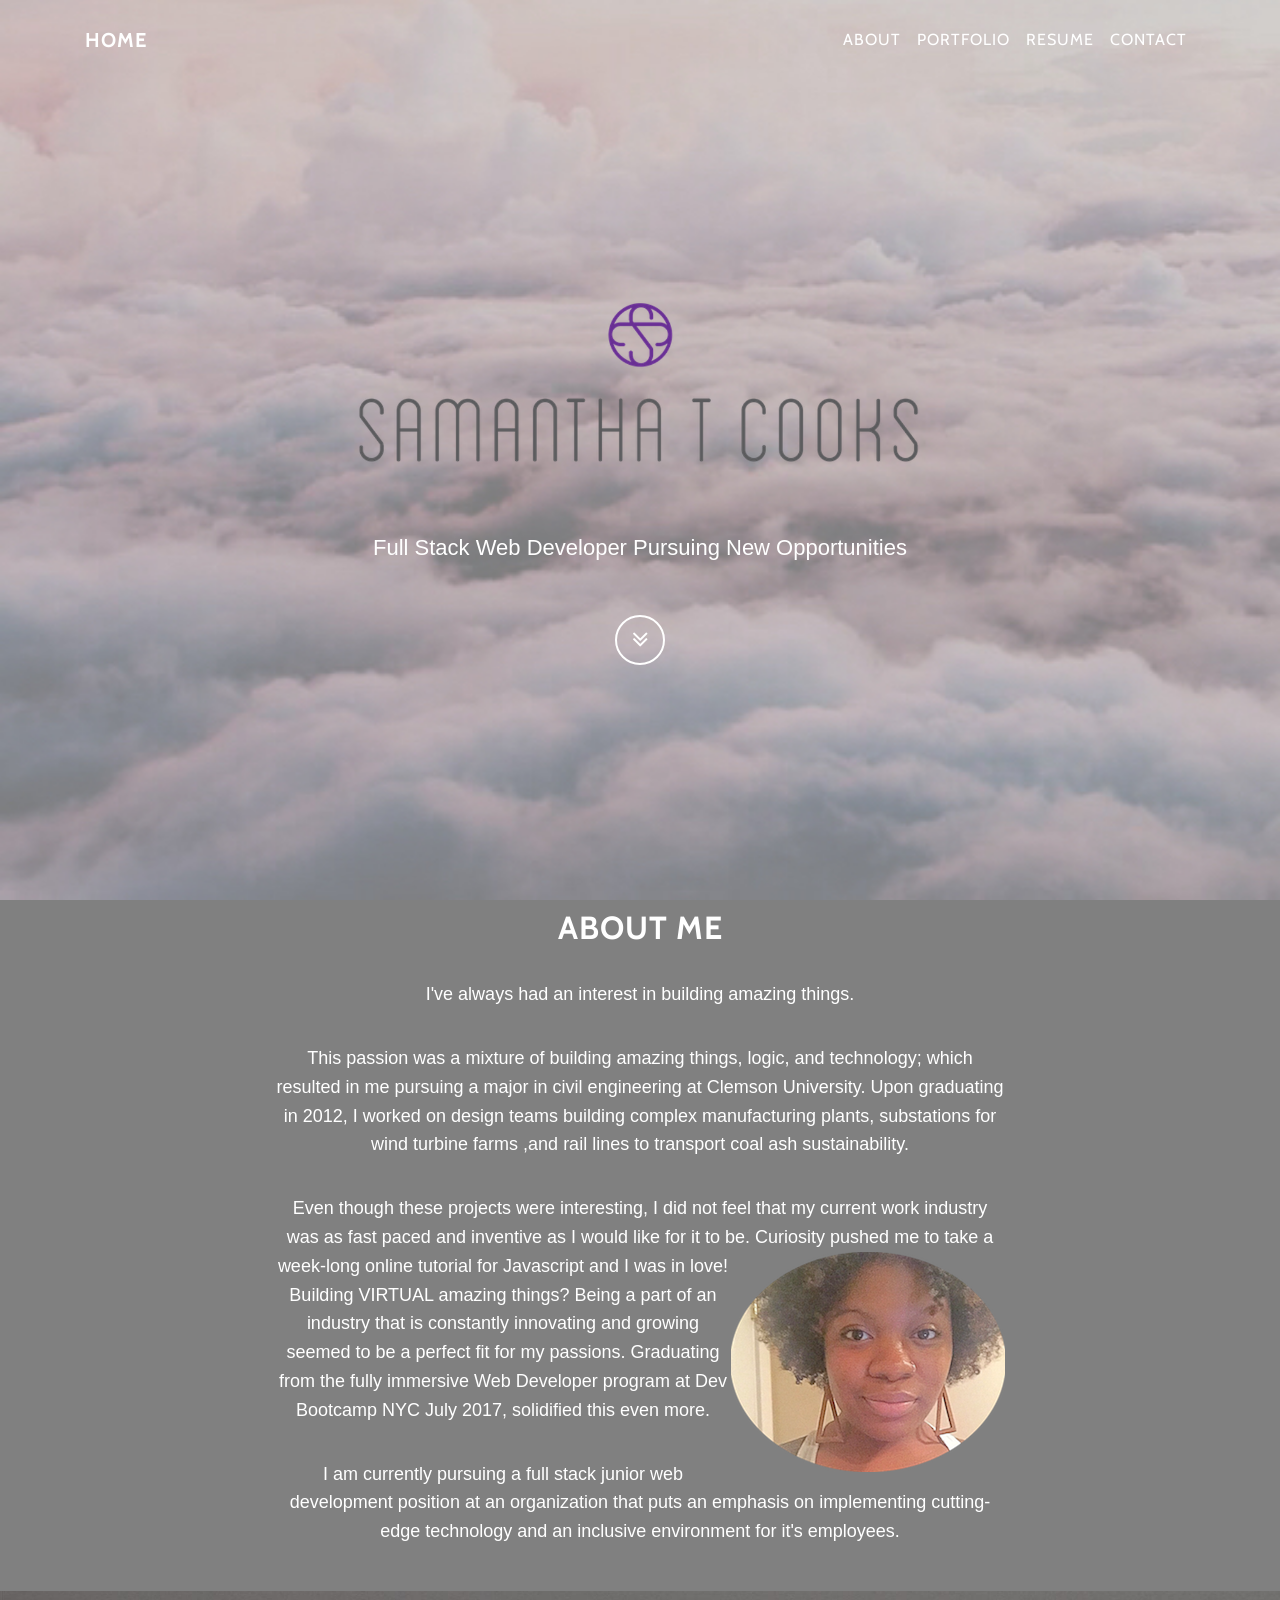
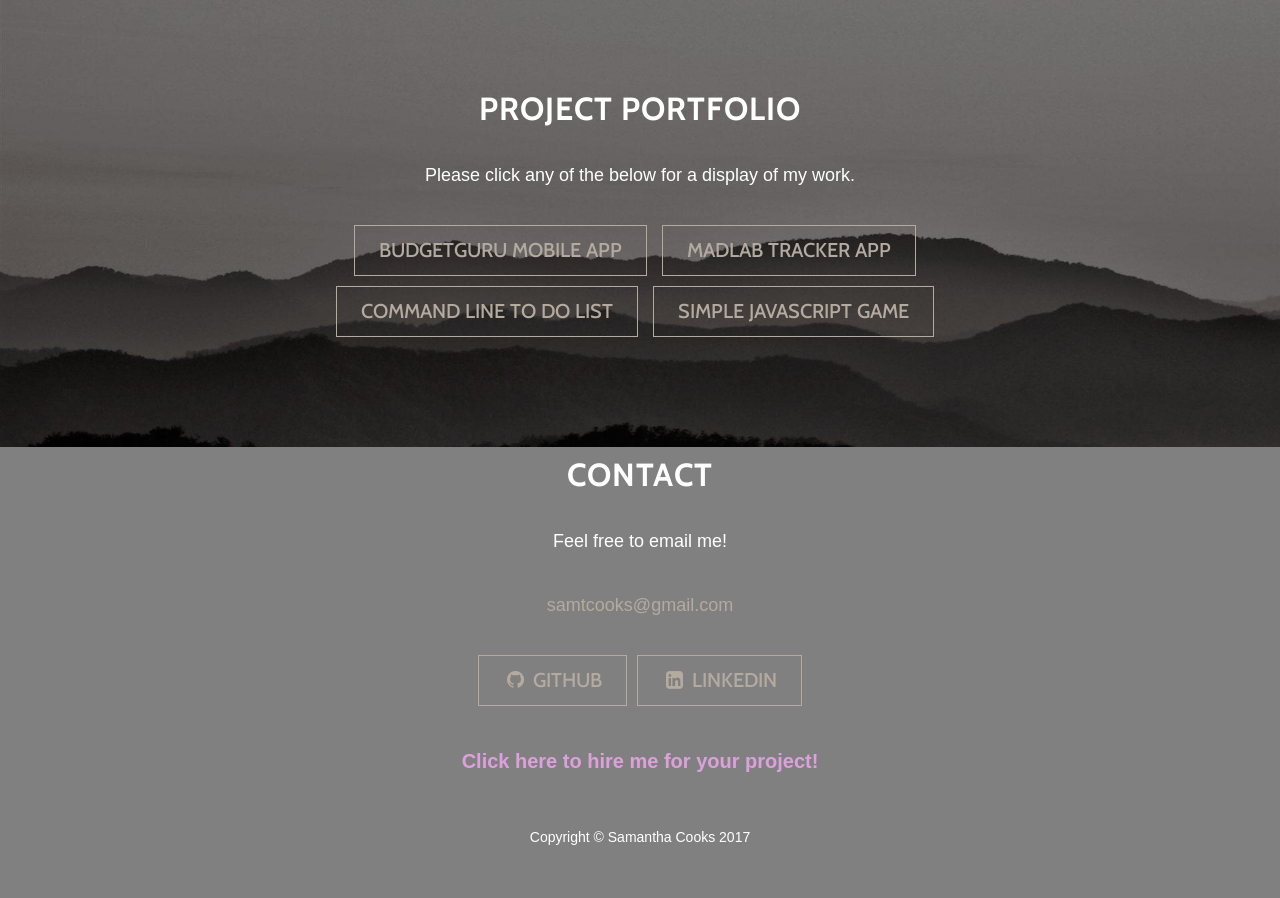
<file: index.html>
<!DOCTYPE html>
<html lang="en">

<head>

    <meta charset="utf-8">
    <meta name="viewport" content="width=device-width, initial-scale=1, shrink-to-fit=no">
    <meta name="description" content="">
    <meta name="author" content="">

    <title>Samantha Cooks</title>
    <link rel="icon" href="/img/icon.ico">

    <!-- Bootstrap core CSS -->
    <link href="vendor/bootstrap/css/bootstrap.min.css" rel="stylesheet">

    <!-- Custom fonts for this template -->
    <link href="vendor/font-awesome/css/font-awesome.css" rel="stylesheet" type="text/css">
    <link href="https://fonts.googleapis.com/css?family=Lora:400,700,400italic,700italic" rel="stylesheet" type="text/css">
    <link href='https://fonts.googleapis.com/css?family=Cabin:700' rel='stylesheet' type='text/css'>

    <!-- Custom styles for this template -->
    <link href="css/grayscale.css" rel="stylesheet">

    <!-- Temporary navbar container fix -->
    <style>
    .navbar-toggler {
        z-index: 1;
    }
    
    @media (max-width: 576px) {
        nav > .container {
            width: 100%;
        }
    }
    </style>

</head>

<body id="page-top">

    <!-- Navigation -->
    <nav id="mainNav" class="navbar fixed-top navbar-toggleable-md navbar-light">
        <button class="navbar-toggler navbar-toggler-right" type="button" data-toggle="collapse" data-target="#navbarExample" aria-controls="navbarExample" aria-expanded="false" aria-label="Toggle navigation">
            Menu <i class="fa fa-bars"></i>
        </button>
        <div class="container">
            <a class="navbar-brand" href="#page-top">Home</a>
            <div class="collapse navbar-collapse" id="navbarExample">
                <ul class="navbar-nav ml-auto">
                    <li class="nav-item">
                        <a class="nav-link" href="#about">About</a>
                    </li>
                    <li class="nav-item">
                        <a class="nav-link" href="#portfolio">Portfolio</a>
                    </li>
                    <li class="nav-item">
                        <a class="nav-link" href="resume/SamanthaCooks_ResumeOct2018.pdf" download>Resume</a>
                    </li>
                    <li class="nav-item">
                        <a class="nav-link" href="#contact">Contact</a>
                    </li>
                </ul>
            </div>
        </div>
    </nav>

    <!-- Intro Header -->
    <header class="masthead">
        <div class="intro-body">
            <div class="container">
                <div class="row">
                    <div class="col-md-8 offset-md-2">
                        <h1 class="brand-heading"></h1>
                        <img src="img/STC_11.png" class="img-fluid">
                        <p class="intro-text">Full Stack Web Developer Pursuing New Opportunities</p>
                        <a href="#about" class="btn btn-circle page-scroll">
                            <i class="fa fa-angle-double-down animated"></i>
                        </a>
                    </div>
                </div>
            </div>
        </div>
    </header>

    <!-- About Section -->
    <section id="about" class="container content-section text-center">
        <div class="row">
            <div class="col-lg-8 offset-md-2">
                <h2>About Me</h2>
                <p>I've always had an interest in building amazing things. </p>

                <p>This passion was a mixture of building amazing things, logic, and technology; which resulted in me pursuing a major in civil engineering at Clemson University. Upon graduating in 2012, I worked on design teams building complex manufacturing plants, substations for wind turbine farms ,and rail lines to transport coal ash sustainability.</p>

                <p>Even though these projects were interesting, I did not feel that my current work industry was as fast paced and inventive as I would like for it to be. <img src="img/selfie.png" class="img-fluid" align="right">Curiosity pushed me to take a week-long online tutorial for Javascript and I was in love! Building VIRTUAL amazing things? Being a part of an industry that is constantly innovating and growing seemed to be a perfect fit for my passions. Graduating from the fully immersive Web Developer program at Dev Bootcamp NYC July 2017, solidified this even more.</p>

                <p>I am currently pursuing a full stack junior web development position at an organization that puts an emphasis on implementing cutting-edge technology and an inclusive environment for it's employees.</p>

            </div>
            
        </div>
    </section>

    <!-- Portfolio Section -->
    <section id="portfolio" class="content-section text-center">
        <div class="portfolio-section">
            <div class="container">
                <div class="col-lg-8 offset-md-2">
                    <h2>Project Portfolio</h2>
                    <p>Please click any of the below for a display of my work.</p>
                    <a href="https://budgetguru.github.io/" class="btn btn-default btn-lg btn-space" target="_self">BudgetGURU Mobile App</a>
                    <a href="https://github.com/samanthacooks/MadLabTracker" class="btn btn-default btn-lg btn-space" target="_self">MadLab Tracker App</a>
                    <a href="https://github.com/samanthacooks/RubyToDo" class="btn btn-default btn-lg btn-space" target="_self">Command Line To Do List</a>
                    <a href="https://github.com/samanthacooks/JavascriptRacer" class="btn btn-default btn-lg btn-space" target="_self">Simple Javascript Game</a>
                </div>
            </div>
        </div>
    </section>

    <!-- Contact Section -->
    <section id="contact" class="container content-section text-center">
        <div class="row">
            <div class="col-lg-8 offset-md-2">
                <h2>Contact</h2>
                <p>Feel free to email me!</p>
                <p><a href="mailto:samtcooks@gmail.com">samtcooks@gmail.com</a>
                </p>
                <ul class="list-inline banner-social-buttons">
                    <li class="list-inline-item">
                        <a href="https://github.com/samanthacooks" class="btn btn-default btn-lg"><i class="fa fa-github fa-fw"></i> <span class="network-name">Github</span></a>
                    </li>
                    <li class="list-inline-item">
                        <a href="https://www.linkedin.com/in/samantha-cooks/" class="btn btn-default btn-lg"><i class="fa fa-linkedin-square fa-fw"></i> <span class="network-name">LinkedIn</span></a>
                    </li>
                </ul>
            </div>
        </div>
        <br>
        <a class="freelance" href="freelance.html">Click here to hire me for your project!</a>
    </section>


    <!-- Footer -->
    <footer>
        <div class="container text-center">
            <p>Copyright &copy; Samantha Cooks 2017</p>
        </div>
    </footer>

    <!-- Bootstrap core JavaScript -->
    <script src="vendor/jquery/jquery.min.js"></script>
    <script src="vendor/tether/tether.min.js"></script>
    <script src="vendor/bootstrap/js/bootstrap.min.js"></script>

    <!-- Plugin JavaScript -->
    <script src="vendor/jquery-easing/jquery.easing.min.js"></script>

    <!-- Custom scripts for this template -->
    <script src="js/grayscale.min.js"></script>

</body>

</html>
</file>
<file: css/grayscale.css>
/*!
 * Start Bootstrap - Grayscale v4.0.0-alpha (http://startbootstrap.com/template-overviews/grayscale)
 * Copyright 2013-2017 Start Bootstrap
 * Licensed under MIT (https://github.com/BlackrockDigital/startbootstrap-grayscale/blob/master/LICENSE)
 */
body {
  font-family: sans-serif;
  position: relative;
  width: 100%;
  height: 100%;
  color: white;
  background-color: grey; }

html {
  width: 100%;
  height: 100%; }

h1,
h2,
h3,
h4,
h5,
h6 {
  font-family: 'Cabin', 'Helvetica Neue', Helvetica, Arial, sans-serif;
  font-weight: 700;
  margin: 0 0 35px;
  letter-spacing: 1px;
  text-transform: uppercase; }

p {
  font-size: 16px;
  line-height: 1.5;
  margin: 0 0 25px; }
  @media (min-width: 768px) {
    p {
      font-size: 18px;
      line-height: 1.6;
      margin: 0 0 35px; } }

a {
  -webkit-transition: all .2s ease-in-out;
  -moz-transition: all .2s ease-in-out;
  transition: all .2s ease-in-out;
  color: #b4aa9f; }
  a:hover, a:focus {
    text-decoration: none;
    color: cadetblue; }

#mainNav {
  font-family: 'Cabin', 'Helvetica Neue', Helvetica, Arial, sans-serif;
  margin-bottom: 0;
  text-transform: uppercase;
  border-bottom: 1px solid rgba(255, 255, 255, 0.3);
  background-color: thistle; }
  #mainNav .navbar-toggler {
    font-size: 14px;
    padding: 11px;
    color: white;
    border: 1px solid white; }
  #mainNav .navbar-brand {
    font-weight: 700; }
  #mainNav a {
    color: white; }
  #mainNav .navbar-nav .nav-item {
    -webkit-transition: background .3s ease-in-out;
    -moz-transition: background .3s ease-in-out;
    transition: background .3s ease-in-out; }
    #mainNav .navbar-nav .nav-item:hover {
      color: fade(white, 80%);
      outline: none;
      background-color: transparent; }
    #mainNav .navbar-nav .nav-item:focus, #mainNav .navbar-nav .nav-item:active {
      outline: none;
      background-color: transparent; }
  @media (min-width: 768px) {
    #mainNav {
      padding: 20px 0;
      -webkit-transition: background .25s ease-in-out, padding .25s ease-in-out;
      -moz-transition: background .25s ease-in-out, padding .25s ease-in-out;
      transition: background .25s ease-in-out, padding .25s ease-in-out;
      letter-spacing: 1px;
      border-bottom: none;
      background: transparent; }
      #mainNav.navbar-shrink {
        padding: 10px 0;
        border-bottom: 1px solid rgba(255, 255, 255, 0.3);
        background: thistle; }
      #mainNav .nav-link.active {
        outline: none;
        background-color: rgba(255, 255, 255, 0.3); }
        #mainNav .nav-link.active:hover {
          color: white; } }

  #otherNav {
  font-family: 'Cabin', 'Helvetica Neue', Helvetica, Arial, sans-serif;
  margin-bottom: 0;
  text-transform: uppercase;
  border-bottom: 1px solid rgba(255, 255, 255, 0.3);
  background-color: lightgrey; }
  #otherNav .navbar-toggler {
    font-size: 14px;
    padding: 11px;
    color: dimgrey;
    border: 1px solid white; }
  #otherNav .navbar-brand {
    font-weight: 700; }
  #otherNav a {
    color: dimgrey; }
  #otherNav .navbar-nav .nav-item {
    -webkit-transition: background .3s ease-in-out;
    -moz-transition: background .3s ease-in-out;
    transition: background .3s ease-in-out; }
    #otherNav .navbar-nav .nav-item:hover {
      color: fade(white, 80%);
      outline: none;
      background-color: transparent; }
    #otherNav .navbar-nav .nav-item:focus, #otherNav .navbar-nav .nav-item:active {
      outline: none;
      background-color: transparent; }
  @media (min-width: 768px) {
    #otherNav {
      padding: 20px 0;
      -webkit-transition: background .25s ease-in-out, padding .25s ease-in-out;
      -moz-transition: background .25s ease-in-out, padding .25s ease-in-out;
      transition: background .25s ease-in-out, padding .25s ease-in-out;
      letter-spacing: 1px;
      border-bottom: none;
      background: lightgrey; }
      #otherNav.navbar-shrink {
        padding: 10px 0;
        border-bottom: 1px solid rgba(255, 255, 255, 0.3);
        background: lightgrey; }
      #otherNav .nav-link.active {
        outline: none;
        background-color: rgba(255, 255, 255, 0.3); }
        #otherNav .nav-link.active:hover {
          color: white; } }


.masthead {
  display: table;
  width: 100%;
  height: auto;
  padding: 100px 0;
  text-align: center;
  color: white;
  background: url(../img/clouds1.jpg) no-repeat bottom center scroll;
  background-color: grey;
  -webkit-background-size: cover;
  -moz-background-size: cover;
  -o-background-size: cover;
  background-size: cover; }
  .masthead .intro-body {
    display: table-cell;
    vertical-align: middle; }
    .masthead .intro-body .brand-heading {
      font-size: 40px; }
    .masthead .intro-body .intro-text {
      font-size: 18px; }
  @media (min-width: 768px) {
    .masthead {
      height: 100%;
      padding: 0; }
      .masthead .intro-body .brand-heading {
        font-size: 100px; }
      .masthead .intro-body .intro-text {
        font-size: 22px; } }

  .work {
  display: table;
  width: 100%;
  height: auto;
  padding: 100px 0;
  text-align: center;
  color: dimgrey;
  background: url(../img/graypattern.jpg) no-repeat bottom center scroll;
  background-color: lightgrey;
  -webkit-background-size: cover;
  -moz-background-size: cover;
  -o-background-size: cover;
  background-size: cover; }
  .work .intro-body {
    display: table-cell;
    vertical-align: middle; }
    .work .intro-body .brand-heading {
      font-size: 40px; }
    .work .intro-body .intro-text {
      font-size: 18px; 
      color: cadetblue;}
  @media (min-width: 768px) {
    .work {
      height: 100%;
      padding: 0; }
      .work .intro-body .brand-heading {
        font-size: 50px;
        color: violet; }
      .work .intro-body .intro-text {
        font-size: 22px; } }

.btn-circle {
  font-size: 26px;
  width: 50px;
  height: 50px;
  margin-top: 15px;
  padding: 7px 0;
  -webkit-transition: background .3s ease-in-out;
  -moz-transition: background .3s ease-in-out;
  transition: background .3s ease-in-out;
  color: white;
  border: 2px solid white;
  border-radius: 100% !important;
  background: transparent; }
  .btn-circle:hover, .btn-circle:focus {
    color: white;
    outline: none;
    background: rgba(255, 255, 255, 0.1); }

.content-section {
  padding-top: 20px; }

.portfolio-section {
  width: 100%;
  padding: 30px 0;
  color: white;
  background: url(../img/mountains.jpg) no-repeat center center scroll;
  background-color: grey;
  -webkit-background-size: cover;
  -moz-background-size: cover;
  -o-background-size: cover;
  background-size: cover; }

  .work-section {
  width: 100%;
  padding: 30px 0;
  color: white;
  background-color: cadetblue;
  -webkit-background-size: cover;
  -moz-background-size: cover;
  -o-background-size: cover;
  background-size: cover; }

  .img-fluid{
    max-width: 100%;
    height: auto;
  }

#map {
  width: 100%;
  height: 200px;
  margin-top: 100px; }

@media (min-width: 767px) {
  .content-section {
    padding-top: 10px; }
  .portfolio-section {
    padding: 100px 0; }
  #map {
    height: 350px;
    margin-top: 250px; } }

.btn {
  font-family: 'Cabin', 'Helvetica Neue', Helvetica, Arial, sans-serif;
  font-weight: 500;
  -webkit-transition: all .3s ease-in-out;
  -moz-transition: all .3s ease-in-out;
  transition: all .3s ease-in-out;
  text-transform: uppercase;
  border-radius: 0; 
}

.btn-default {
  color: #b4aa9f;
  border: 1px solid #b4aa9f;
  background-color: transparent; }
  .btn-default:hover, .btn-default:focus {
    color: darkgrey;
    border: 1px solid cadetblue;
    outline: none;
    background-color: cadetblue; }

.btn-space {
    margin-right: 10px;
    margin-bottom: 10px;
}

ul.banner-social-buttons {
  margin-top: 0; }
  @media (max-width: 1199px) {
    ul.banner-social-buttons {
      margin-top: 15px; } }
  @media (max-width: 767px) {
    ul.banner-social-buttons li {
      display: block;
      margin-bottom: 20px;
      padding: 0; }
      ul.banner-social-buttons li:last-child {
        margin-bottom: 0; } }

footer {
  padding: 50px 0; }
  footer p {
    font-size: 14px;
    margin: 0; }

::-moz-selection {
  background: #fcfcfc;
  background: rgba(255, 255, 255, 0.2);
  text-shadow: none; }

::selection {
  background: #fcfcfc;
  background: rgba(255, 255, 255, 0.2);
  text-shadow: none; }

img::selection {
  background: transparent; }

img::-moz-selection {
  background: transparent; }

body {
  -webkit-tap-highlight-color: rgba(255, 255, 255, 0.2); }

.freelance {
    font-size: 20px;
    margin-top: 50px;
    color: plum;
    font-weight: bold;
}

.pay {
  background: url(../img/mountains.jpg) no-repeat center center scroll;
  -webkit-background-size: cover;
  -moz-background-size: cover;
  -o-background-size: cover;
  background-size: cover; 
  padding-bottom: 100px;
  padding-top: 20px;
}

.newwork {
  background-color: cadetblue;
}
</file>
